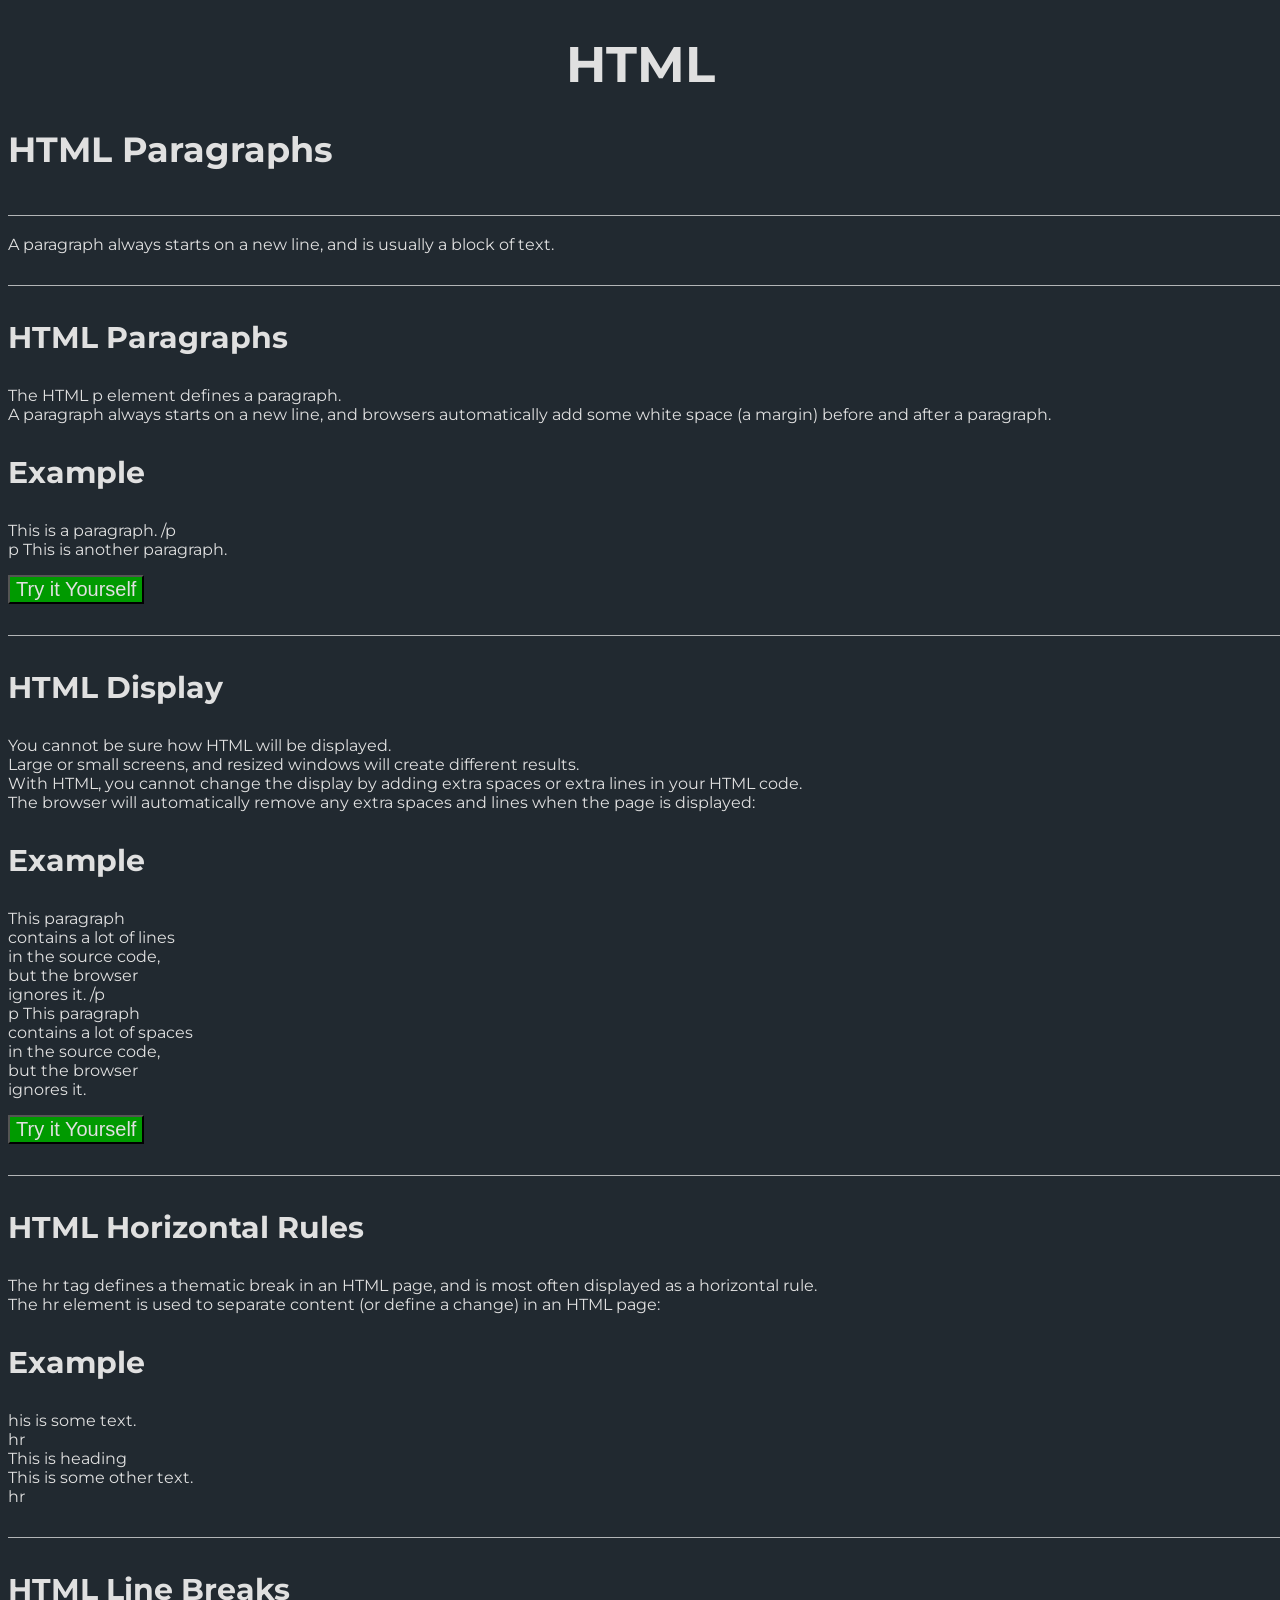
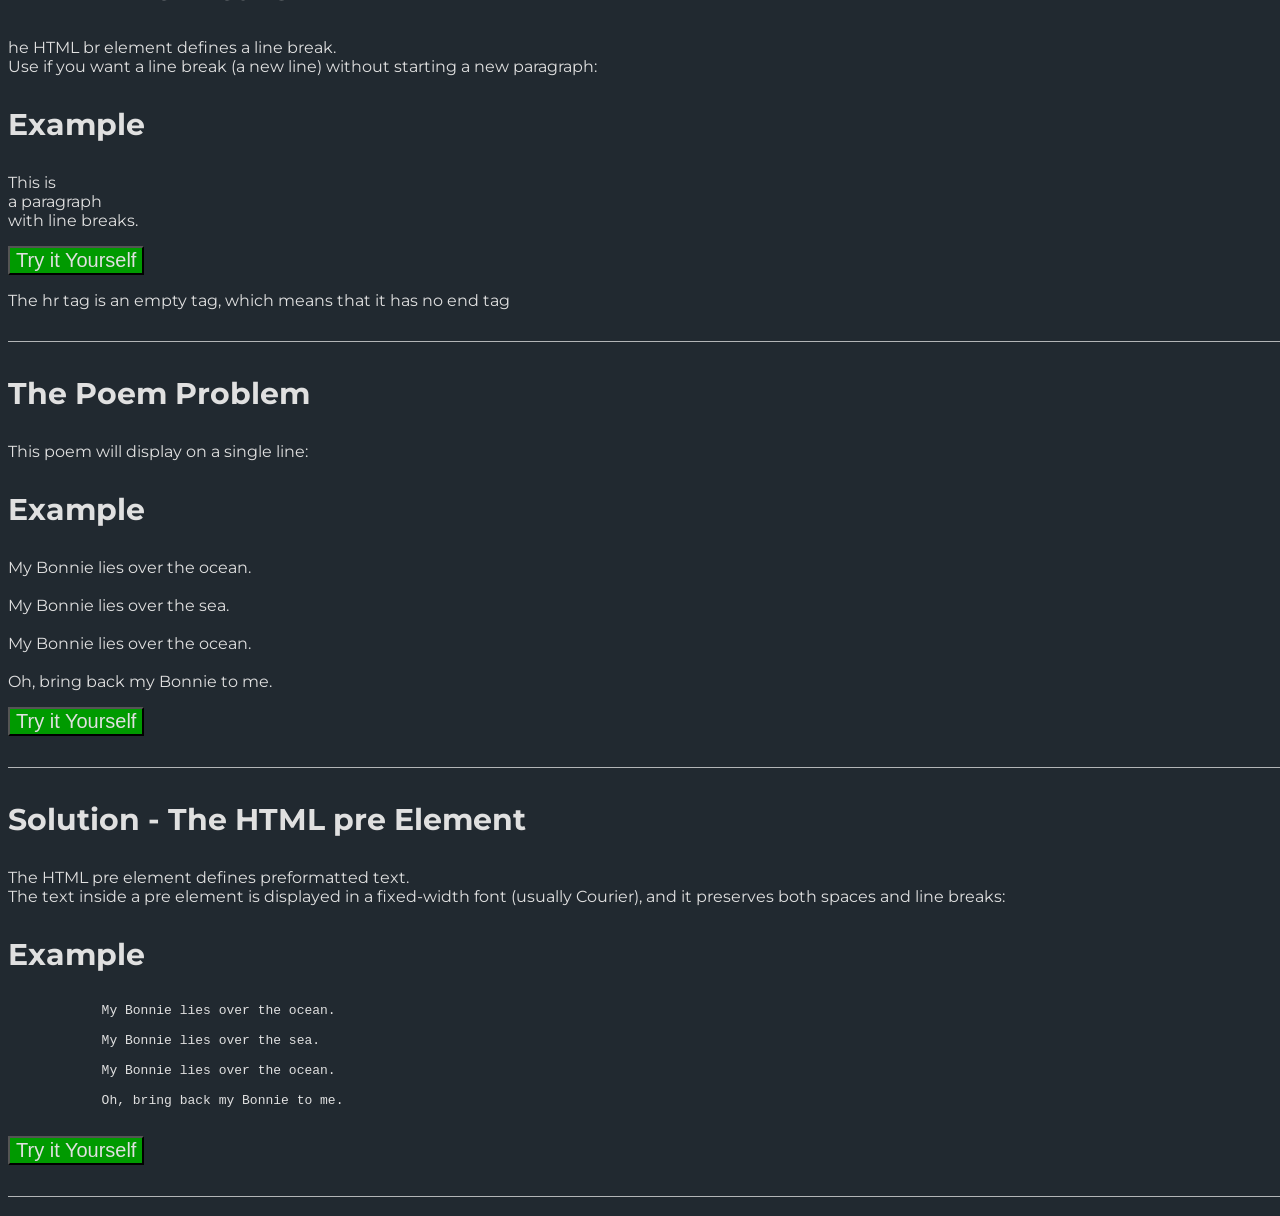
<file: Html-Css/day19/index.html>
<!DOCTYPE html>

<html>
    <head>
        <title>HTML</title>
        <link rel="stylesheet" href="style.css">
    </head>

    <body>
        <h1 id="h1-1">HTML</h1>

        <h2>HTML Paragraphs</h2>

        <p>__________________________________________________________________________________________________________________________________________________________________</p>

        <p>A paragraph always starts on a new line, and is usually a block of text.</p>

        <p>__________________________________________________________________________________________________________________________________________________________________</p>

        <h3>HTML Paragraphs</h3>

        <p>The HTML p element defines a paragraph.<br>A paragraph always starts on a new line, and browsers automatically add some white space (a margin) before and after a paragraph.</p>

        <h3>Example</h3>

        <p>This is a paragraph. /p <br>
        p This is another paragraph.</p>

        <button>Try it Yourself</button>
        <p>__________________________________________________________________________________________________________________________________________________________________</p>

        <h3>HTML Display</h3>

        <p>You cannot be sure how HTML will be displayed.<br>Large or small screens, and resized windows will create different results.<br>With HTML, you cannot change the display by adding extra spaces or extra lines in your HTML code.<br>The browser will automatically remove any extra spaces and lines when the page is displayed:</p>

        <h3>Example</h3>
        <p>This paragraph<br>
            contains a lot of lines<br>
            in the source code,<br>
            but the browser<br>
            ignores it.
            /p<br>
            p
            This paragraph<br>
            contains         a lot of spaces<br>
            in the source         code,<br>
            but the        browser<br>
            ignores it.<br></p>
        <button>Try it Yourself</button>
        <p>__________________________________________________________________________________________________________________________________________________________________</p>

        <h3>HTML Horizontal Rules</h3>
        <p>The hr tag defines a thematic break in an HTML page, and is most often displayed as a horizontal rule.<br>The hr element is used to separate content (or define a change) in an HTML page:</p>
        <h3>Example</h3>
        <p><This is heading 1</h1>
            his is some text.<br>
            hr<br>
            This is heading<br>
            This is some other text.<br>
            hr</p>
        <p>__________________________________________________________________________________________________________________________________________________________________</p>

        <h3>HTML Line Breaks</h3>
        <p>he HTML br element defines a line break.<br>Use if you want a line break (a new line) without starting a new paragraph:</p>
        <h3>Example</h3>
        <p>This is<br>a paragraph<br>with line breaks.</p>
        <button>Try it Yourself</button>
        <p>The hr tag is an empty tag, which means that it has no end tag</p>
        <p>__________________________________________________________________________________________________________________________________________________________________</p>
        
        <h3>The Poem Problem</h3>
        <p>This poem will display on a single line:</p>
        <h3>Example</h3>
        <p>
            My Bonnie lies over the ocean.<br>
            <br>
            My Bonnie lies over the sea.<br>
            <br>
            My Bonnie lies over the ocean.<br>
            <br>
            Oh, bring back my Bonnie to me.
          </p>
        <button>Try it Yourself</button>
        <p>__________________________________________________________________________________________________________________________________________________________________</p>

        <h3>Solution - The HTML pre Element</h3>
        <p>The HTML pre element defines preformatted text.<br>The text inside a pre element is displayed in a fixed-width font (usually Courier), and it preserves both spaces and line breaks:</p>
        <h3>Example</h3>
        <pre>
            My Bonnie lies over the ocean.
          
            My Bonnie lies over the sea.
          
            My Bonnie lies over the ocean.
          
            Oh, bring back my Bonnie to me.
        </pre>
        <button>Try it Yourself</button>
        <p>__________________________________________________________________________________________________________________________________________________________________</p>


    </body>
</html>
</file>
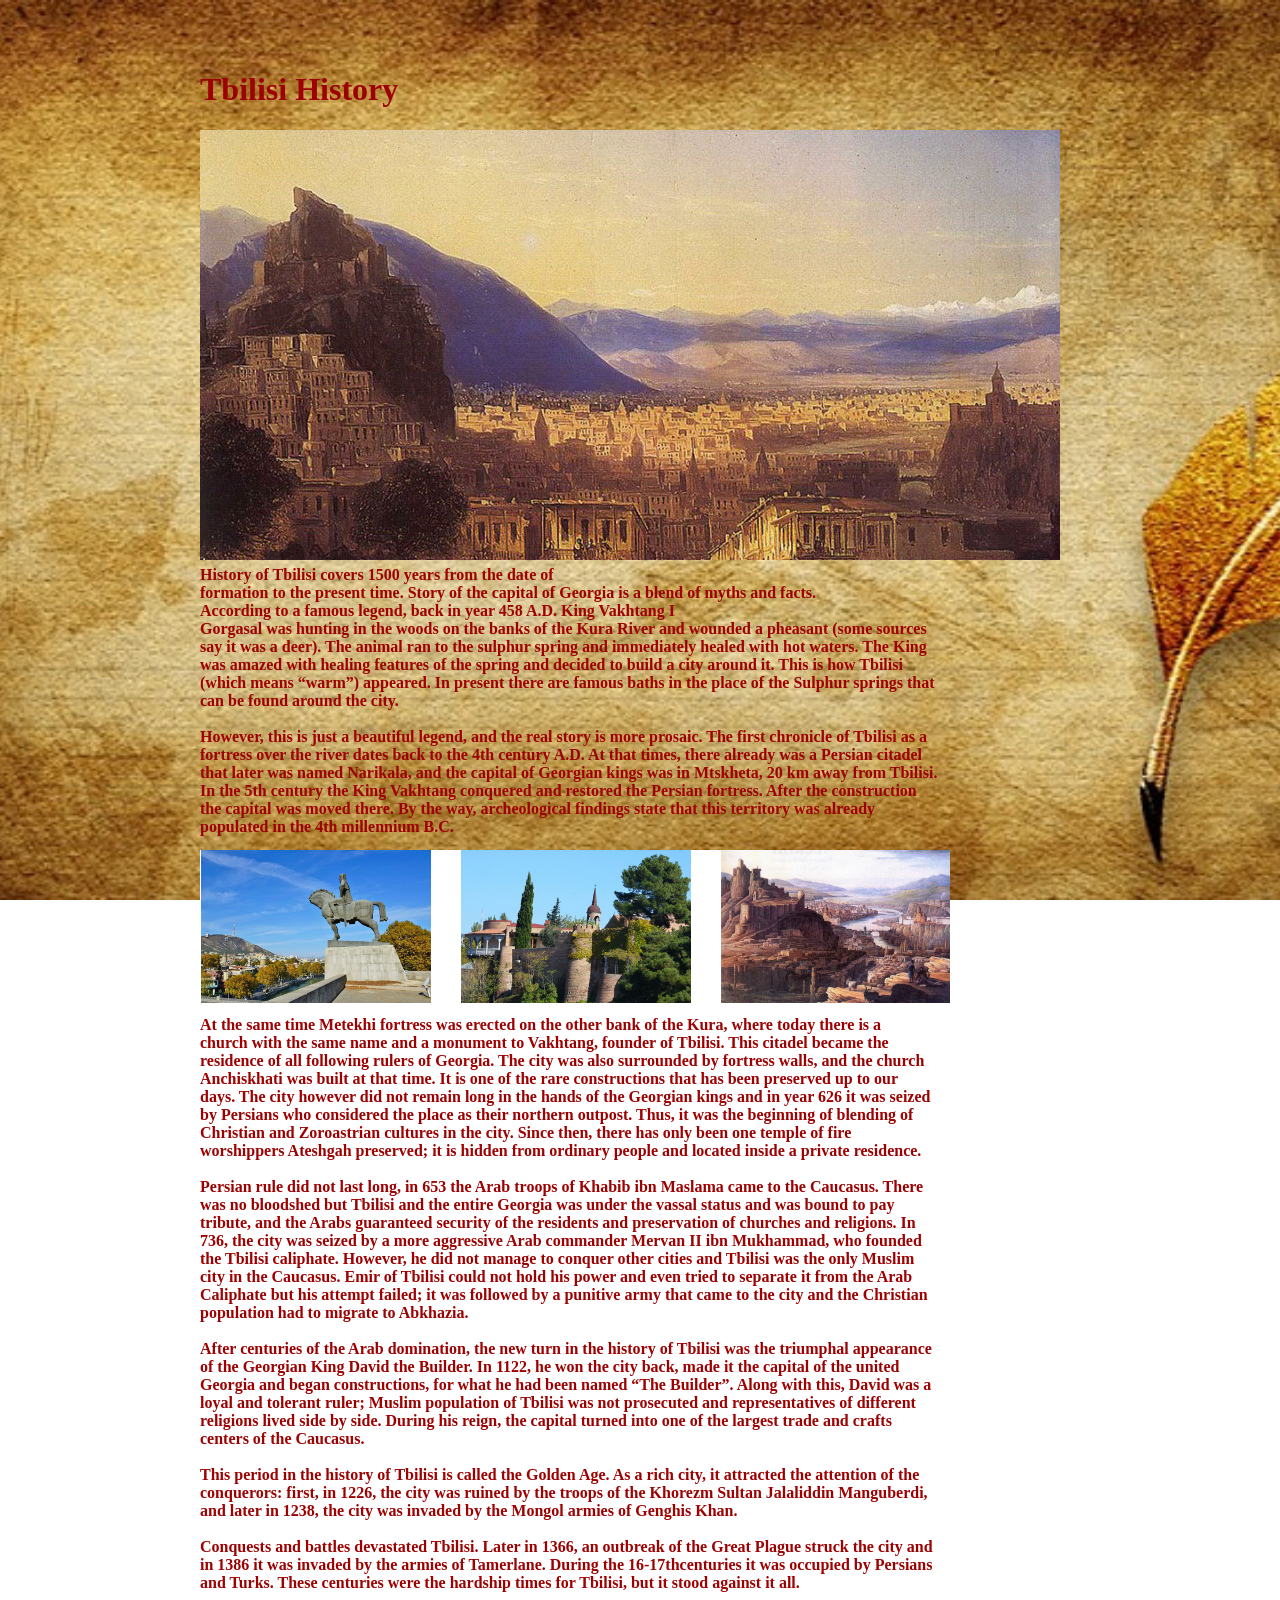
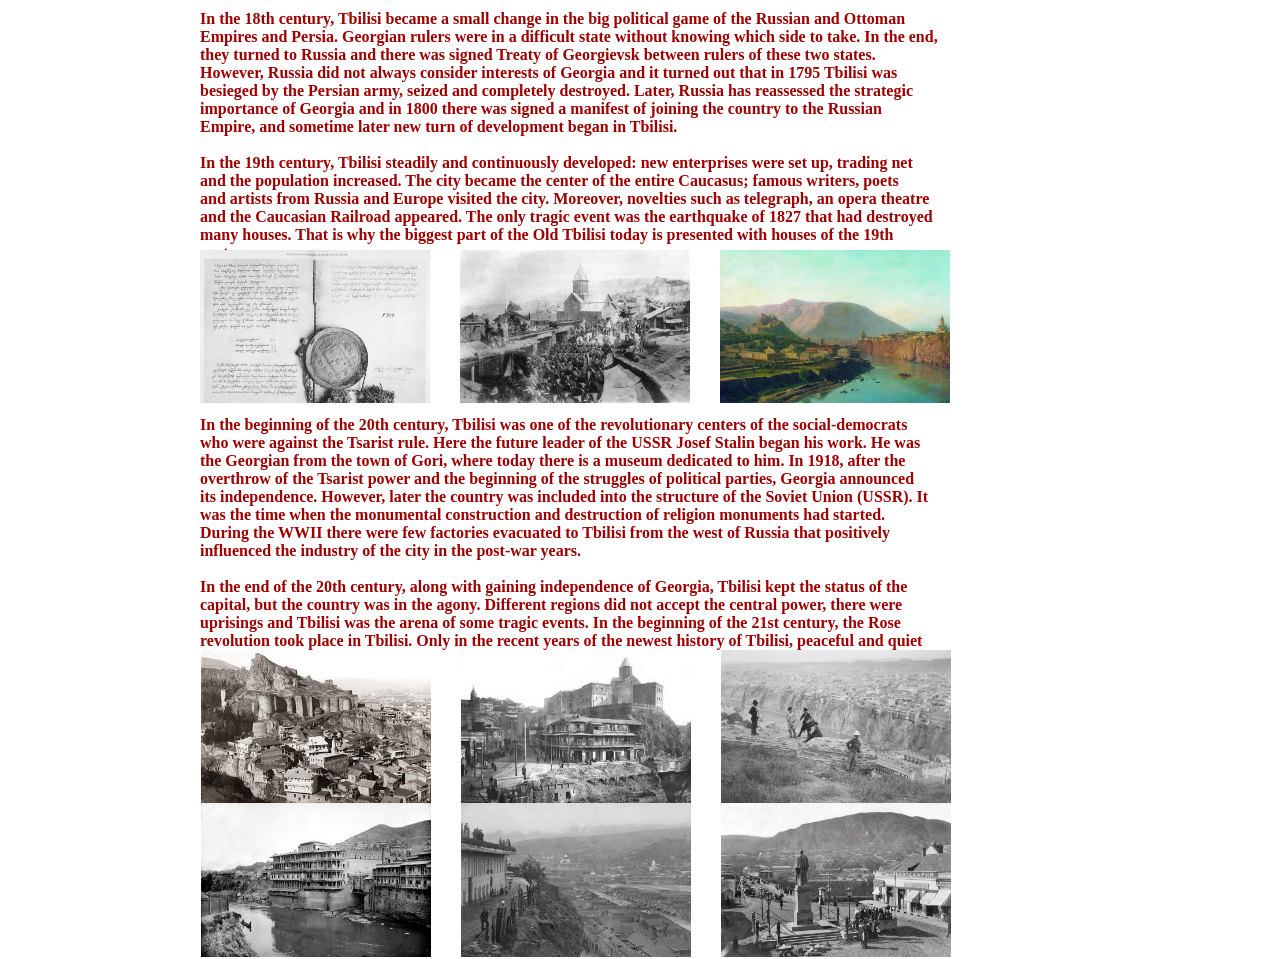
<file: Html-Css/day21/index.html>
<!DOCTYPE html>

<html>
    <head>
        <title>Tbilisi History</title>
        <link rel="stylesheet" href="style.css">
    </head>

    <body>
        <h1>Tbilisi History</h1>
        <img id="jpg1" src="./photos/jpg1.jpg">
        
        <p id="p1">History of Tbilisi covers 1500 years from the date of<br> formation to the present time. Story of the capital of Georgia is a blend of myths and facts.<br> According to a famous legend, back in year 458 A.D. King Vakhtang I<br> Gorgasal was hunting in the woods on the banks of the Kura River and wounded a pheasant (some sources<br> say it was a deer). The animal ran to the sulphur spring and immediately healed with hot waters. The King<br> was amazed with healing features of the spring and decided to build a city around it. This is how Tbilisi<br> (which means “warm”) appeared. In present there are famous baths in the place of the Sulphur springs that<br> can be found around the city.<br>
        <br>
        However, this is just a beautiful legend, and the real story is more prosaic. The first chronicle of Tbilisi as a<br> fortress over the river dates back to the 4th century A.D. At that times, there already was a Persian citadel<br> that later was named Narikala, and the capital of Georgian kings was in Mtskheta, 20 km away from Tbilisi.<br> In the 5th century the King Vakhtang conquered and restored the Persian fortress. After the construction<br> the capital was moved there. By the way, archeological findings state that this territory was already<br> populated in the 4th millennium B.C.</p>

        <img id="jpg2" src="./photos/jpg2.png">

        <p id="p2">At the same time Metekhi fortress was erected on the other bank of the Kura, where today there is a<br>church with the same name and a monument to Vakhtang, founder of Tbilisi. This citadel became the<br>residence of all following rulers of Georgia. The city was also surrounded by fortress walls, and the church<br>Anchiskhati was built at that time. It is one of the rare constructions that has been preserved up to our<br>days. The city however did not remain long in the hands of the Georgian kings and in year 626 it was seized<br>by Persians who considered the place as their northern outpost. Thus, it was the beginning of blending of<br>Christian and Zoroastrian cultures in the city. Since then, there has only been one temple of fire<br>worshippers Ateshgah preserved; it is hidden from ordinary people and located inside a private residence.<br><br>Persian rule did not last long, in 653 the Arab troops of Khabib ibn Maslama came to the Caucasus. There<br>was no bloodshed but Tbilisi and the entire Georgia was under the vassal status and was bound to pay<br>tribute, and the Arabs guaranteed security of the residents and preservation of churches and religions. In<br>736, the city was seized by a more aggressive Arab commander Mervan II ibn Mukhammad, who founded<br>the Tbilisi caliphate. However, he did not manage to conquer other cities and Tbilisi was the only Muslim<br>city in the Caucasus. Emir of Tbilisi could not hold his power and even tried to separate it from the Arab<br>Caliphate but his attempt failed; it was followed by a punitive army that came to the city and the Christian<br>population had to migrate to Abkhazia.<br><br>After centuries of the Arab domination, the new turn in the history of Tbilisi was the triumphal appearance<br>of the Georgian King David the Builder. In 1122, he won the city back, made it the capital of the united<br>Georgia and began constructions, for what he had been named “The Builder”. Along with this, David was a<br>loyal and tolerant ruler; Muslim population of Tbilisi was not prosecuted and representatives of different<br>religions lived side by side. During his reign, the capital turned into one of the largest trade and crafts<br>centers of the Caucasus.<br><br>This period in the history of Tbilisi is called the Golden Age. As a rich city, it attracted the attention of the<br>conquerors: first, in 1226, the city was ruined by the troops of the Khorezm Sultan Jalaliddin Manguberdi,<br>and later in 1238, the city was invaded by the Mongol armies of Genghis Khan.<br><br>Conquests and battles devastated Tbilisi. Later in 1366, an outbreak of the Great Plague struck the city and<br>in 1386 it was invaded by the armies of Tamerlane. During the 16-17thcenturies it was occupied by Persians<br>and Turks. These centuries were the hardship times for Tbilisi, but it stood against it all.<br><br>In the 18th century, Tbilisi became a small change in the big political game of the Russian and Ottoman<br>Empires and Persia. Georgian rulers were in a difficult state without knowing which side to take. In the end,<br>they turned to Russia and there was signed Treaty of Georgievsk between rulers of these two states.<br>However, Russia did not always consider interests of Georgia and it turned out that in 1795 Tbilisi was<br>besieged by the Persian army, seized and completely destroyed. Later, Russia has reassessed the strategic<br>importance of Georgia and in 1800 there was signed a manifest of joining the country to the Russian<br>Empire, and sometime later new turn of development began in Tbilisi.<br><br>In the 19th century, Tbilisi steadily and continuously developed: new enterprises were set up, trading net<br>and the population increased. The city became the center of the entire Caucasus; famous writers, poets<br>and artists from Russia and Europe visited the city. Moreover, novelties such as telegraph, an opera theatre<br>and the Caucasian Railroad appeared. The only tragic event was the earthquake of 1827 that had destroyed<br>many houses. That is why the biggest part of the Old Tbilisi today is presented with houses of the 19th<br>century.<br></p>
        <img id="jpg3" src="./photos/jpg3.png">
        <p id="p3">In the beginning of the 20th century, Tbilisi was one of the revolutionary centers of the social-democrats<br>who were against the Tsarist rule. Here the future leader of the USSR Josef Stalin began his work. He was<br>the Georgian from the town of Gori, where today there is a museum dedicated to him. In 1918, after the<br>overthrow of the Tsarist power and the beginning of the struggles of political parties, Georgia announced<br>its independence. However, later the country was included into the structure of the Soviet Union (USSR). It<br>was the time when the monumental construction and destruction of religion monuments had started.<br>During the WWII there were few factories evacuated to Tbilisi from the west of Russia that positively<br>influenced the industry of the city in the post-war years.<br><br>In the end of the 20th century, along with gaining independence of Georgia, Tbilisi kept the status of the<br>capital, but the country was in the agony. Different regions did not accept the central power, there were<br>uprisings and Tbilisi was the arena of some tragic events. In the beginning of the 21st century, the Rose<br>revolution took place in Tbilisi. Only in the recent years of the newest history of Tbilisi, peaceful and quiet<br>life can be observed.<br></p>
        <img id="jpg4" src="./photos/jpg4.png">
    </body>
</html>
</file>
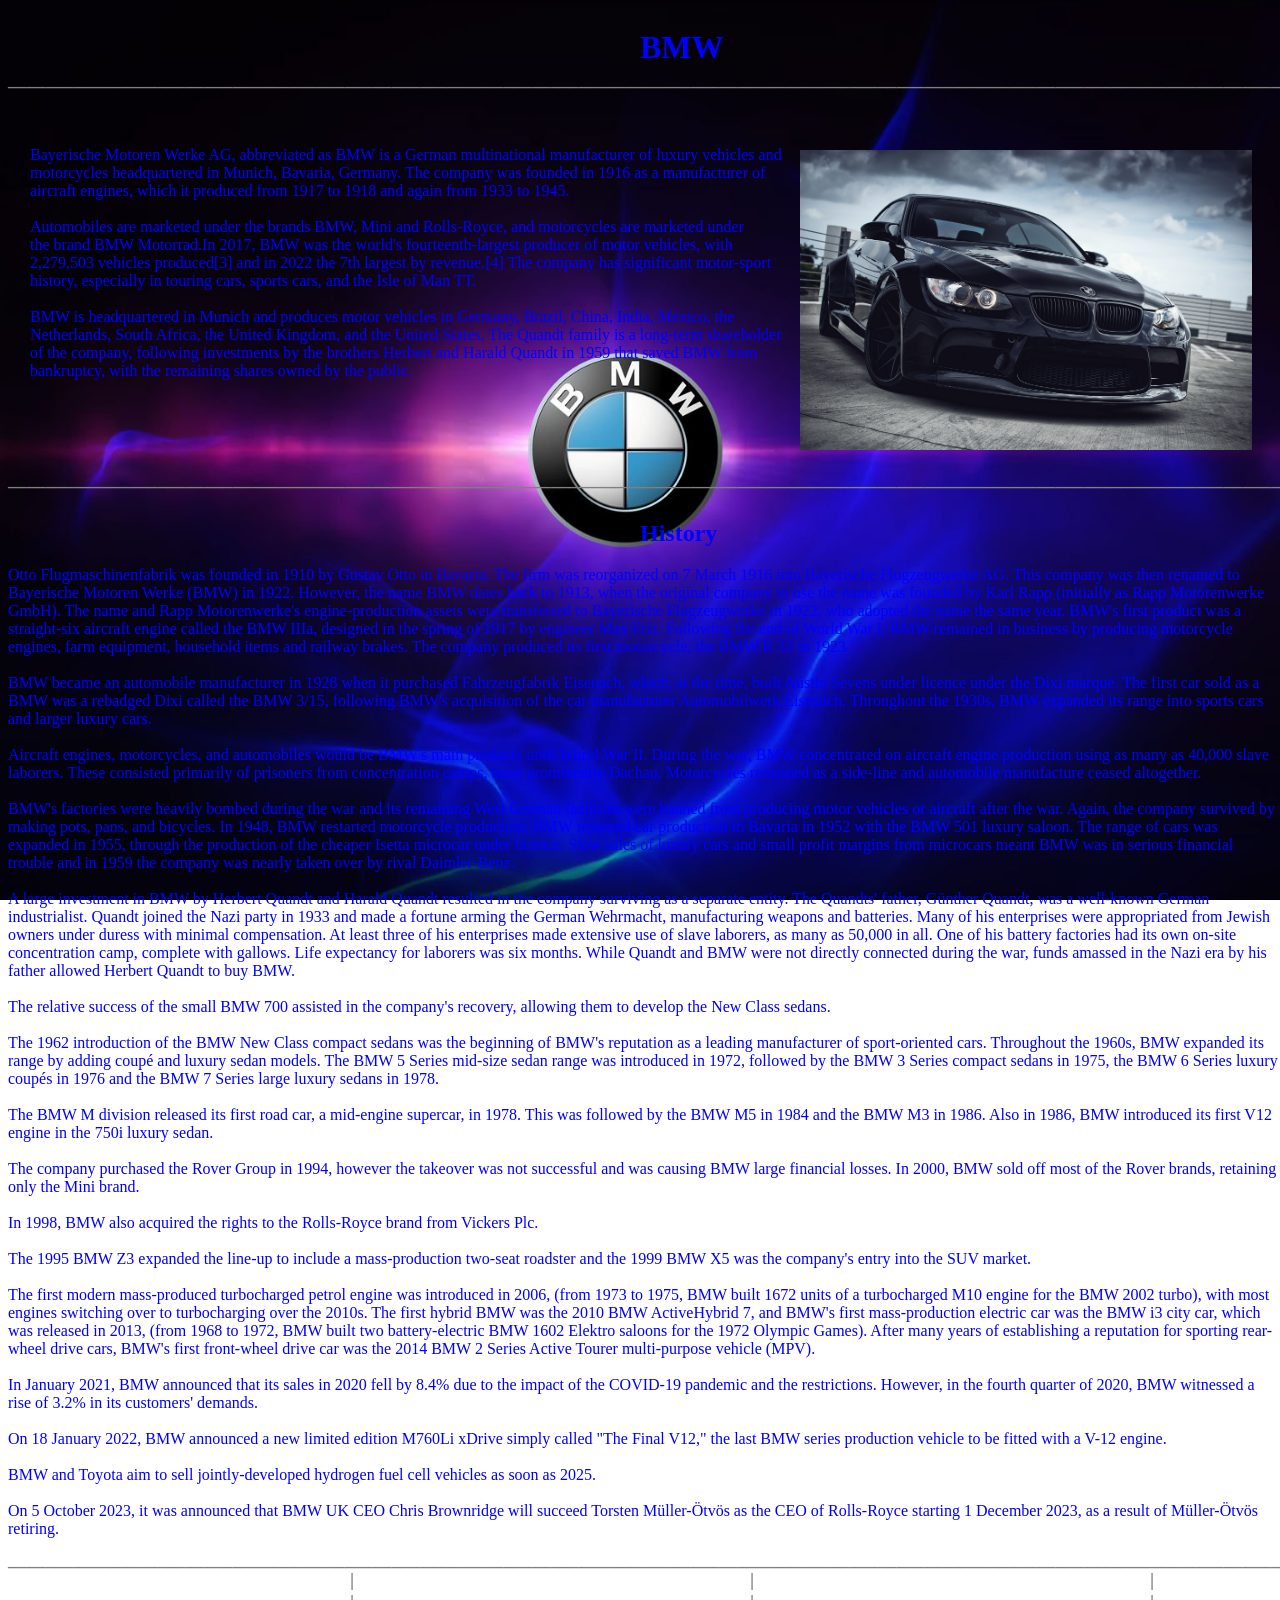
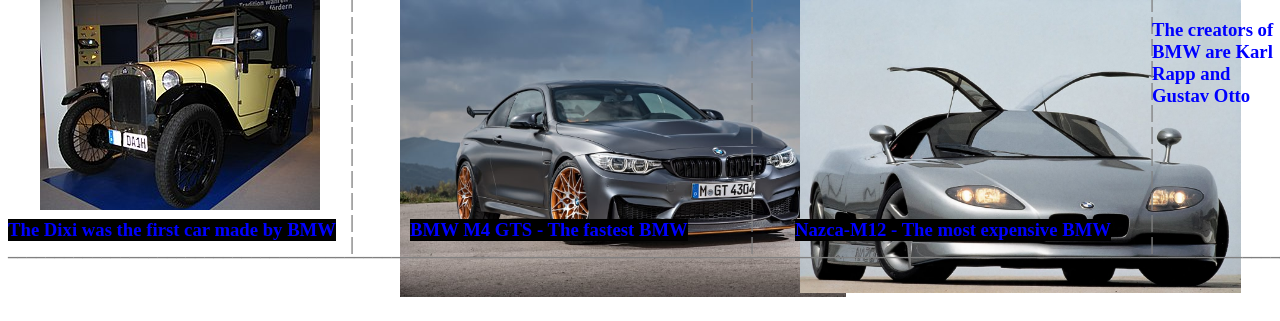
<file: Html-Css/day22/index.html>
<!DOCTYPE html>
<html>
    <head>
        <title>BMW</title>
        <link rel="stylesheet" href="style.css">
    </head>

    <body>
        
        <h1 class="color" id="bmw_h1">BMW</h1>
        <h3 id="_1" class="gray">
            ___________________________________________________________________________________________________________________________________________
        </h3>
        <img id="bmw-jpg-1" src="./photos/bnw 1.jpg">
        <p class="color" id="bmw-paragraph-1">Bayerische Motoren Werke AG, abbreviated as BMW is a German multinational manufacturer of luxury vehicles and<br> motorcycles headquartered in Munich, Bavaria, Germany. The company was founded in 1916 as a manufacturer of<br> aircraft engines, which it produced from 1917 to 1918 and again from 1933 to 1945.<br><br>Automobiles are marketed under the brands BMW, Mini and Rolls-Royce, and motorcycles are marketed under <br> the brand BMW Motorrad.In 2017, BMW was the world's fourteenth-largest producer of motor vehicles, with<br> 2,279,503 vehicles produced[3] and in 2022 the 7th largest by revenue.[4] The company has significant motor-sport<br> history, especially in touring cars, sports cars, and the Isle of Man TT.<br><br>BMW is headquartered in Munich and produces motor vehicles in Germany, Brazil, China, India, Mexico, the<br> Netherlands, South Africa, the United Kingdom, and the United States. The Quandt family is a long-term shareholder<br> of the company, following investments by the brothers Herbert and Harald Quandt in 1959 that saved BMW from<br> bankruptcy, with the remaining shares owned by the public.
        </p>
        <h3 id="_2" class="gray">
            ___________________________________________________________________________________________________________________________________________
        </h3>
        <h2 id="bmw_history" class="color">History</h2>
        <p id="bmw-paragraph-2" class="color">Otto Flugmaschinenfabrik was founded in 1910 by Gustav Otto in Bavaria. The firm was reorganized on 7 March 1916 into Bayerische Flugzeugwerke AG. This company was then renamed to Bayerische Motoren Werke (BMW) in 1922. However, the name BMW dates back to 1913, when the original company to use the name was founded by Karl Rapp (initially as Rapp Motorenwerke GmbH). The name and Rapp Motorenwerke's engine-production assets were transferred to Bayerische Flugzeugwerke in 1922, who adopted the name the same year. BMW's first product was a straight-six aircraft engine called the BMW IIIa, designed in the spring of 1917 by engineer Max Friz. Following the end of World War I, BMW remained in business by producing motorcycle engines, farm equipment, household items and railway brakes. The company produced its first motorcycle, the BMW R 32 in 1923.<br><br>

            BMW became an automobile manufacturer in 1928 when it purchased Fahrzeugfabrik Eisenach, which, at the time, built Austin Sevens under licence under the Dixi marque. The first car sold as a BMW was a rebadged Dixi called the BMW 3/15, following BMW's acquisition of the car manufacturer Automobilwerk Eisenach. Throughout the 1930s, BMW expanded its range into sports cars and larger luxury cars.<br><br>
            
            Aircraft engines, motorcycles, and automobiles would be BMW's main products until World War II. During the war, BMW concentrated on aircraft engine production using as many as 40,000 slave laborers. These consisted primarily of prisoners from concentration camps, most prominently Dachau. Motorcycles remained as a side-line and automobile manufacture ceased altogether.<br><br>
            
            BMW's factories were heavily bombed during the war and its remaining West German facilities were banned from producing motor vehicles or aircraft after the war. Again, the company survived by making pots, pans, and bicycles. In 1948, BMW restarted motorcycle production. BMW resumed car production in Bavaria in 1952 with the BMW 501 luxury saloon. The range of cars was expanded in 1955, through the production of the cheaper Isetta microcar under licence. Slow sales of luxury cars and small profit margins from microcars meant BMW was in serious financial trouble and in 1959 the company was nearly taken over by rival Daimler-Benz.<br><br>
            
            A large investment in BMW by Herbert Quandt and Harald Quandt resulted in the company surviving as a separate entity. The Quandts' father, Günther Quandt, was a well-known German industrialist. Quandt joined the Nazi party in 1933 and made a fortune arming the German Wehrmacht, manufacturing weapons and batteries. Many of his enterprises were appropriated from Jewish owners under duress with minimal compensation. At least three of his enterprises made extensive use of slave laborers, as many as 50,000 in all. One of his battery factories had its own on-site concentration camp, complete with gallows. Life expectancy for laborers was six months. While Quandt and BMW were not directly connected during the war, funds amassed in the Nazi era by his father allowed Herbert Quandt to buy BMW.<br><br>
            
            The relative success of the small BMW 700 assisted in the company's recovery, allowing them to develop the New Class sedans.<br><br>
            
            The 1962 introduction of the BMW New Class compact sedans was the beginning of BMW's reputation as a leading manufacturer of sport-oriented cars. Throughout the 1960s, BMW expanded its range by adding coupé and luxury sedan models. The BMW 5 Series mid-size sedan range was introduced in 1972, followed by the BMW 3 Series compact sedans in 1975, the BMW 6 Series luxury coupés in 1976 and the BMW 7 Series large luxury sedans in 1978.<br><br>
            
            The BMW M division released its first road car, a mid-engine supercar, in 1978. This was followed by the BMW M5 in 1984 and the BMW M3 in 1986. Also in 1986, BMW introduced its first V12 engine in the 750i luxury sedan.<br><br>
            
            The company purchased the Rover Group in 1994, however the takeover was not successful and was causing BMW large financial losses. In 2000, BMW sold off most of the Rover brands, retaining only the Mini brand.<br><br>
            
            In 1998, BMW also acquired the rights to the Rolls-Royce brand from Vickers Plc.<br><br>
            
            The 1995 BMW Z3 expanded the line-up to include a mass-production two-seat roadster and the 1999 BMW X5 was the company's entry into the SUV market.<br><br>
            
            The first modern mass-produced turbocharged petrol engine was introduced in 2006, (from 1973 to 1975, BMW built 1672 units of a turbocharged M10 engine for the BMW 2002 turbo), with most engines switching over to turbocharging over the 2010s. The first hybrid BMW was the 2010 BMW ActiveHybrid 7, and BMW's first mass-production electric car was the BMW i3 city car, which was released in 2013, (from 1968 to 1972, BMW built two battery-electric BMW 1602 Elektro saloons for the 1972 Olympic Games). After many years of establishing a reputation for sporting rear-wheel drive cars, BMW's first front-wheel drive car was the 2014 BMW 2 Series Active Tourer multi-purpose vehicle (MPV).<br><br>
            
            In January 2021, BMW announced that its sales in 2020 fell by 8.4% due to the impact of the COVID-19 pandemic and the restrictions. However, in the fourth quarter of 2020, BMW witnessed a rise of 3.2% in its customers' demands.<br><br>
            
            On 18 January 2022, BMW announced a new limited edition M760Li xDrive simply called "The Final V12," the last BMW series production vehicle to be fitted with a V-12 engine.<br><br>
            
            BMW and Toyota aim to sell jointly-developed hydrogen fuel cell vehicles as soon as 2025.<br><br>
            
            On 5 October 2023, it was announced that BMW UK CEO Chris Brownridge will succeed Torsten Müller-Ötvös as the CEO of Rolls-Royce starting 1 December 2023, as a result of Müller-Ötvös retiring.<br><br></p>
            <h3 id="_3" class="gray">
                ___________________________________________________________________________________________________________________________________________
            </h3>

            <img id="dixi" src="./photos/Dixi.jpg">
            <h3 id="dixi-fr" class="color">The Dixi was the first car made by BMW</h3>
            <h3 id="_4" class="gray">|<br>|<br>|<br>|<br>|<br>|<br>|<br>|<br>|<br>|<br>|<br>|<br>|<br><br><br><br></h3>

            <img id="BMW-M4-GTS" src="./photos/bmw-m4-gts.jpg">
            <h3 id="BMW-M4-GTS-fs" class="color">BMW M4 GTS - The fastest BMW</h3>
            <h3 id="_5" class="gray">|<br>|<br>|<br>|<br>|<br>|<br>|<br>|<br>|<br>|<br>|<br>|<br>|<br><br><br><br></h3>

            <img id="Nazca-M12" src="./photos/Nazca-M12.jpg">
            <h3 id="Nazca-M12-ex" class="color">Nazca-M12 - The most expensive BMW</h3>
            <h3 id="_6" class="gray">|<br>|<br>|<br>|<br>|<br>|<br>|<br>|<br>|<br>|<br>|<br>|<br>|<br><br><br><br></h3>

            <h3 id="ceo" class="color">The creators of BMW are Karl Rapp and Gustav Otto</h3>

            <h3 id="_7" class="gray">
                ___________________________________________________________________________________________________________________________________________
            </h3>
    </body>
</html>
</file>
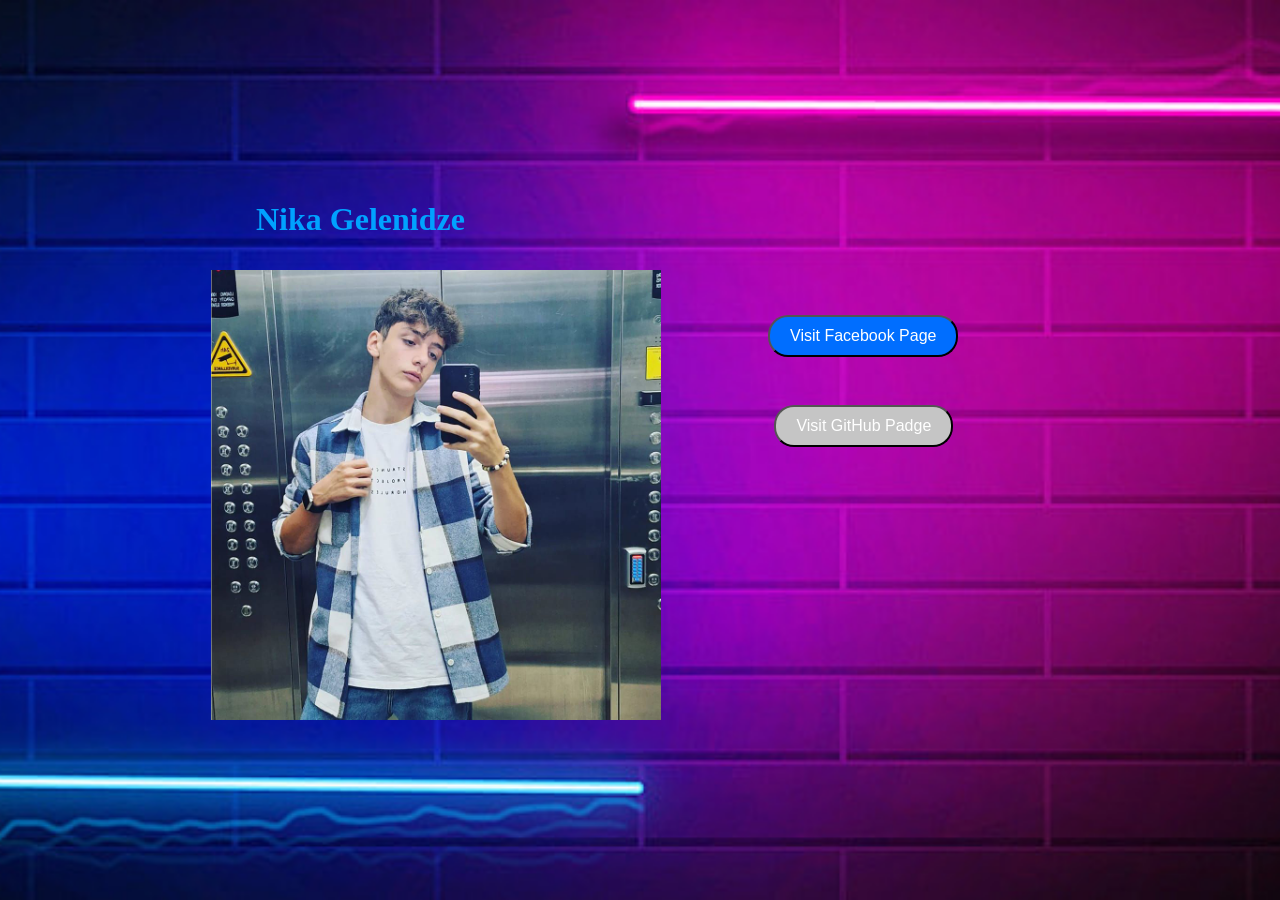
<file: Html-Css/day23/Homework N1/index.html>
<!DOCTYPE html>
<html lang="en">
    <head>
        <title>social profiles</title>
        <link rel="stylesheet" href="style.css">
    </head>

    <body>
        <h1 class="color" id="h1-1">Nika Gelenidze</h1>

        <img src="../photos/me.jpg">

        <a href="https://www.facebook.com/nikoloz.gelenidze/"><button id="FB-Button">Visit Facebook Page</button></a>

        <a href="https://github.com/Gelena5"><button id="GH-button">Visit GitHub Padge</button></a>

    </body>
</html>
</file>
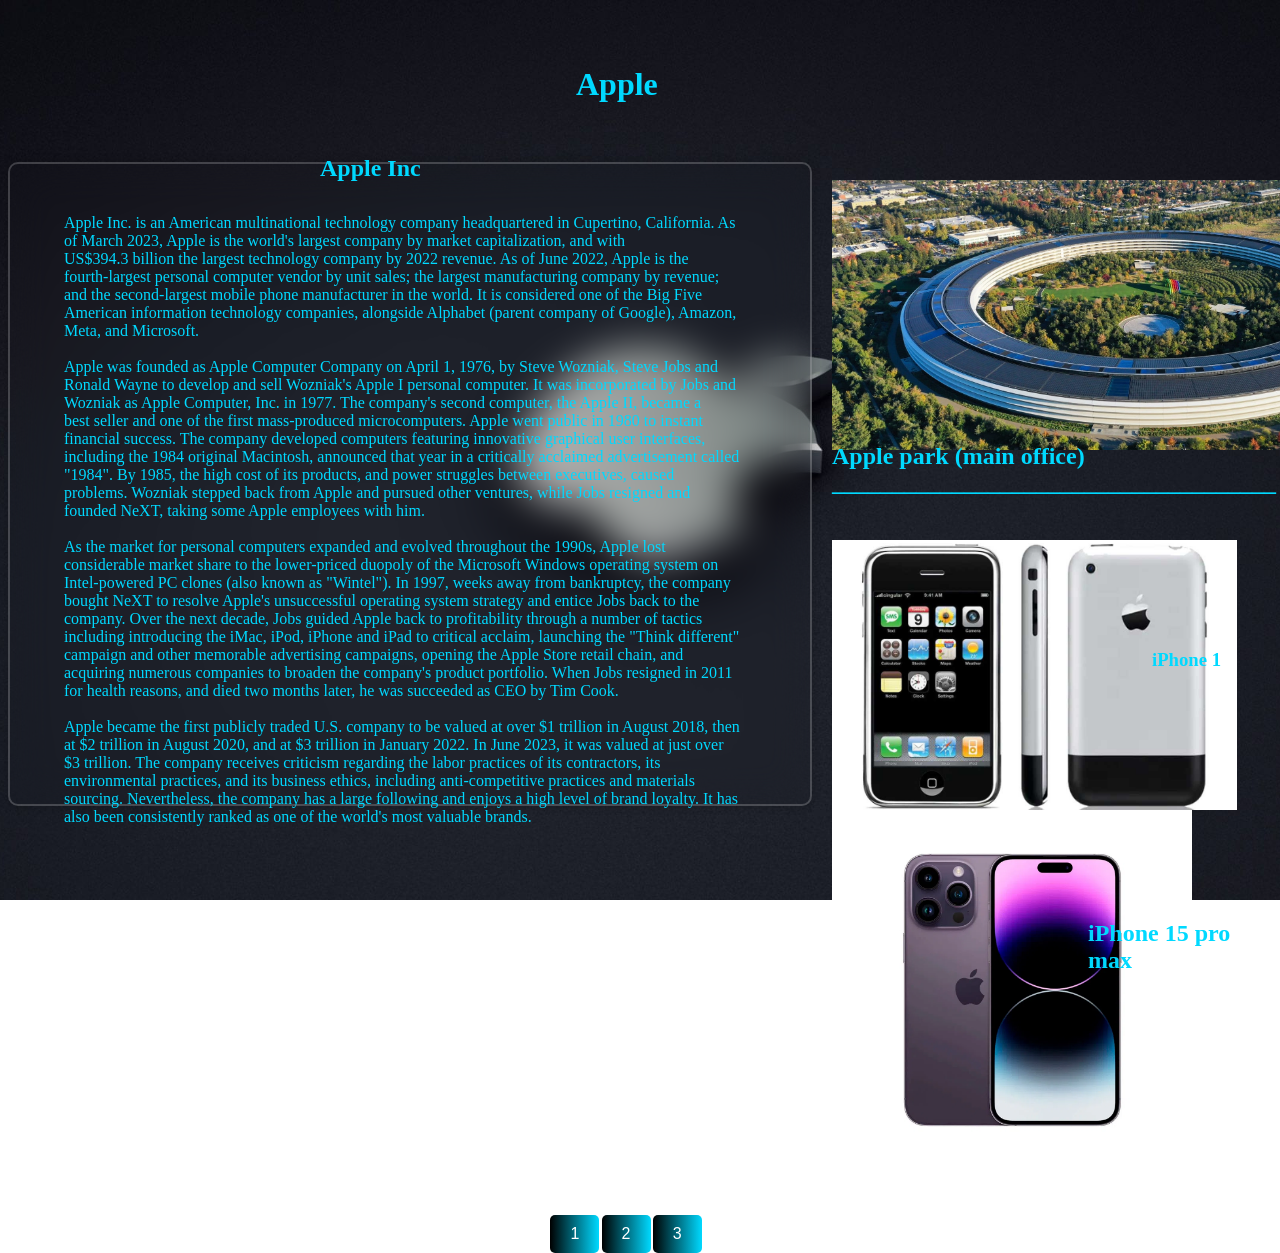
<file: Html-Css/day23/Homework N2/index.html>
<!DOCTYPE html>
<html lang="en">
    <head>
    <title>Apple</title>
    <link rel="stylesheet" href="style.css">
    </head>

    <body>
        <div class="wrapper"></div>

        <img id="img-1" src="../photos/apple main office.jpg">
        <h2 id="h2-2" class="color">Apple park (main office)<br>_____________________________________</h2>

        <img id="img-2" src="../photos/iPhone 1.jpg">
        <h3 id="h3-1" class="color">iPhone 1</h3>

        <img id="img-3" src="../photos/iphone 15.webp">
        <h2 id="h2-3" class="color">iPhone 15 pro max</h2>

        <h1 class="color" id="h1-1">Apple</h1>
        <h2 id="h2-1" class="color">Apple Inc</h2>

        <a href="./index.html"><button id="button-1">1</button></a>
        <a href="./page2.html"><button id="button-2">2</button></a>
        <a href="./page3.html"><button id="button-3">3</button></a>

        <p id="p-1" class="color">Apple Inc. is an American multinational technology company headquartered in Cupertino, California. As<br>of March 2023, Apple is the world's largest company by market capitalization, and with<br>US$394.3 billion the largest technology company by 2022 revenue. As of June 2022, Apple is the<br>fourth-largest personal computer vendor by unit sales; the largest manufacturing company by revenue;<br>and the second-largest mobile phone manufacturer in the world. It is considered one of the Big Five<br>American information technology companies, alongside Alphabet (parent company of Google), Amazon,<br>Meta, and Microsoft.<br><br>Apple was founded as Apple Computer Company on April 1, 1976, by Steve Wozniak, Steve Jobs and<br>Ronald Wayne to develop and sell Wozniak's Apple I personal computer. It was incorporated by Jobs and<br>Wozniak as Apple Computer, Inc. in 1977. The company's second computer, the Apple II, became a<br>best seller and one of the first mass-produced microcomputers. Apple went public in 1980 to instant<br>financial success. The company developed computers featuring innovative graphical user interfaces,<br>including the 1984 original Macintosh, announced that year in a critically acclaimed advertisement called<br>"1984". By 1985, the high cost of its products, and power struggles between executives, caused<br>problems. Wozniak stepped back from Apple and pursued other ventures, while Jobs resigned and<br>founded NeXT, taking some Apple employees with him.<br><br>As the market for personal computers expanded and evolved throughout the 1990s, Apple lost<br>considerable market share to the lower-priced duopoly of the Microsoft Windows operating system on<br>Intel-powered PC clones (also known as "Wintel"). In 1997, weeks away from bankruptcy, the company<br>bought NeXT to resolve Apple's unsuccessful operating system strategy and entice Jobs back to the<br>company. Over the next decade, Jobs guided Apple back to profitability through a number of tactics<br>including introducing the iMac, iPod, iPhone and iPad to critical acclaim, launching the "Think different"<br>campaign and other memorable advertising campaigns, opening the Apple Store retail chain, and<br>acquiring numerous companies to broaden the company's product portfolio. When Jobs resigned in 2011<br>for health reasons, and died two months later, he was succeeded as CEO by Tim Cook.<br><br>Apple became the first publicly traded U.S. company to be valued at over $1 trillion in August 2018, then<br>at $2 trillion in August 2020, and at $3 trillion in January 2022. In June 2023, it was valued at just over<br>$3 trillion. The company receives criticism regarding the labor practices of its contractors, its<br>environmental practices, and its business ethics, including anti-competitive practices and materials<br>sourcing. Nevertheless, the company has a large following and enjoys a high level of brand loyalty. It has<br>also been consistently ranked as one of the world's most valuable brands.<br>
        </p>
    </body>
</html>
</file>
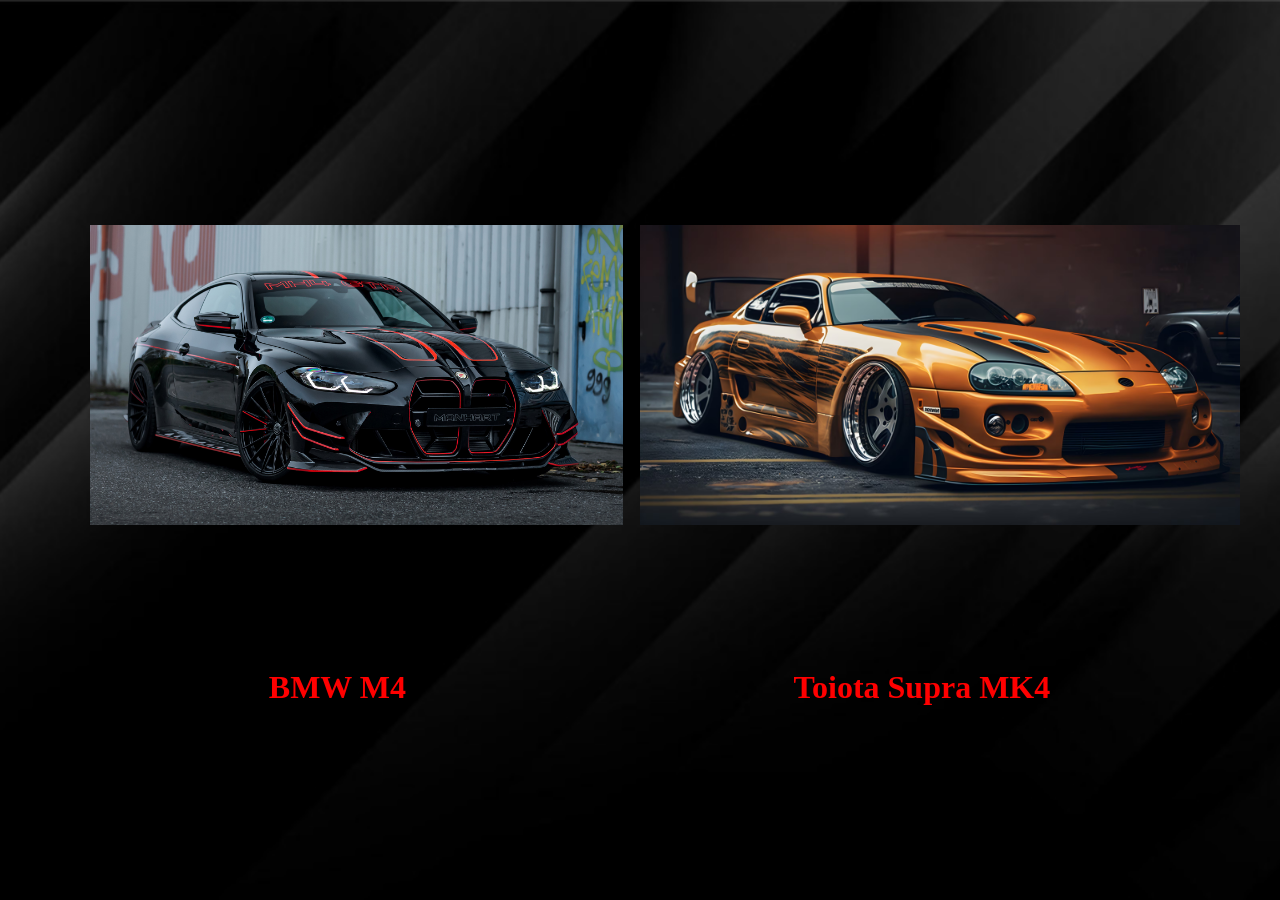
<file: Html-Css/day23/homework N3/index.html>
<!DOCTYPE html>
<html lang="en">
    <head>
        <title>BMW | SUPRA</title>
        <link rel="stylesheet" href="style.css">
    </head>

    <body>
        <div class="image-container" >
            <a href="https://en.wikipedia.org/wiki/BMW_M4"><img id="M4" src="../photos/BMW M4.jpg"></a>
        </div>

        <div class="container">
            <a href="https://en.wikipedia.org/wiki/Toyota_Supra"><img id="MK4" src="../photos/Supra MK4.avif"></a>
        </div>

        <h1 class="color" id="BMW">BMW M4</h1>
        <h1 class="color" id="supra">Toiota Supra MK4</h1>
    </body>
</html>
</file>
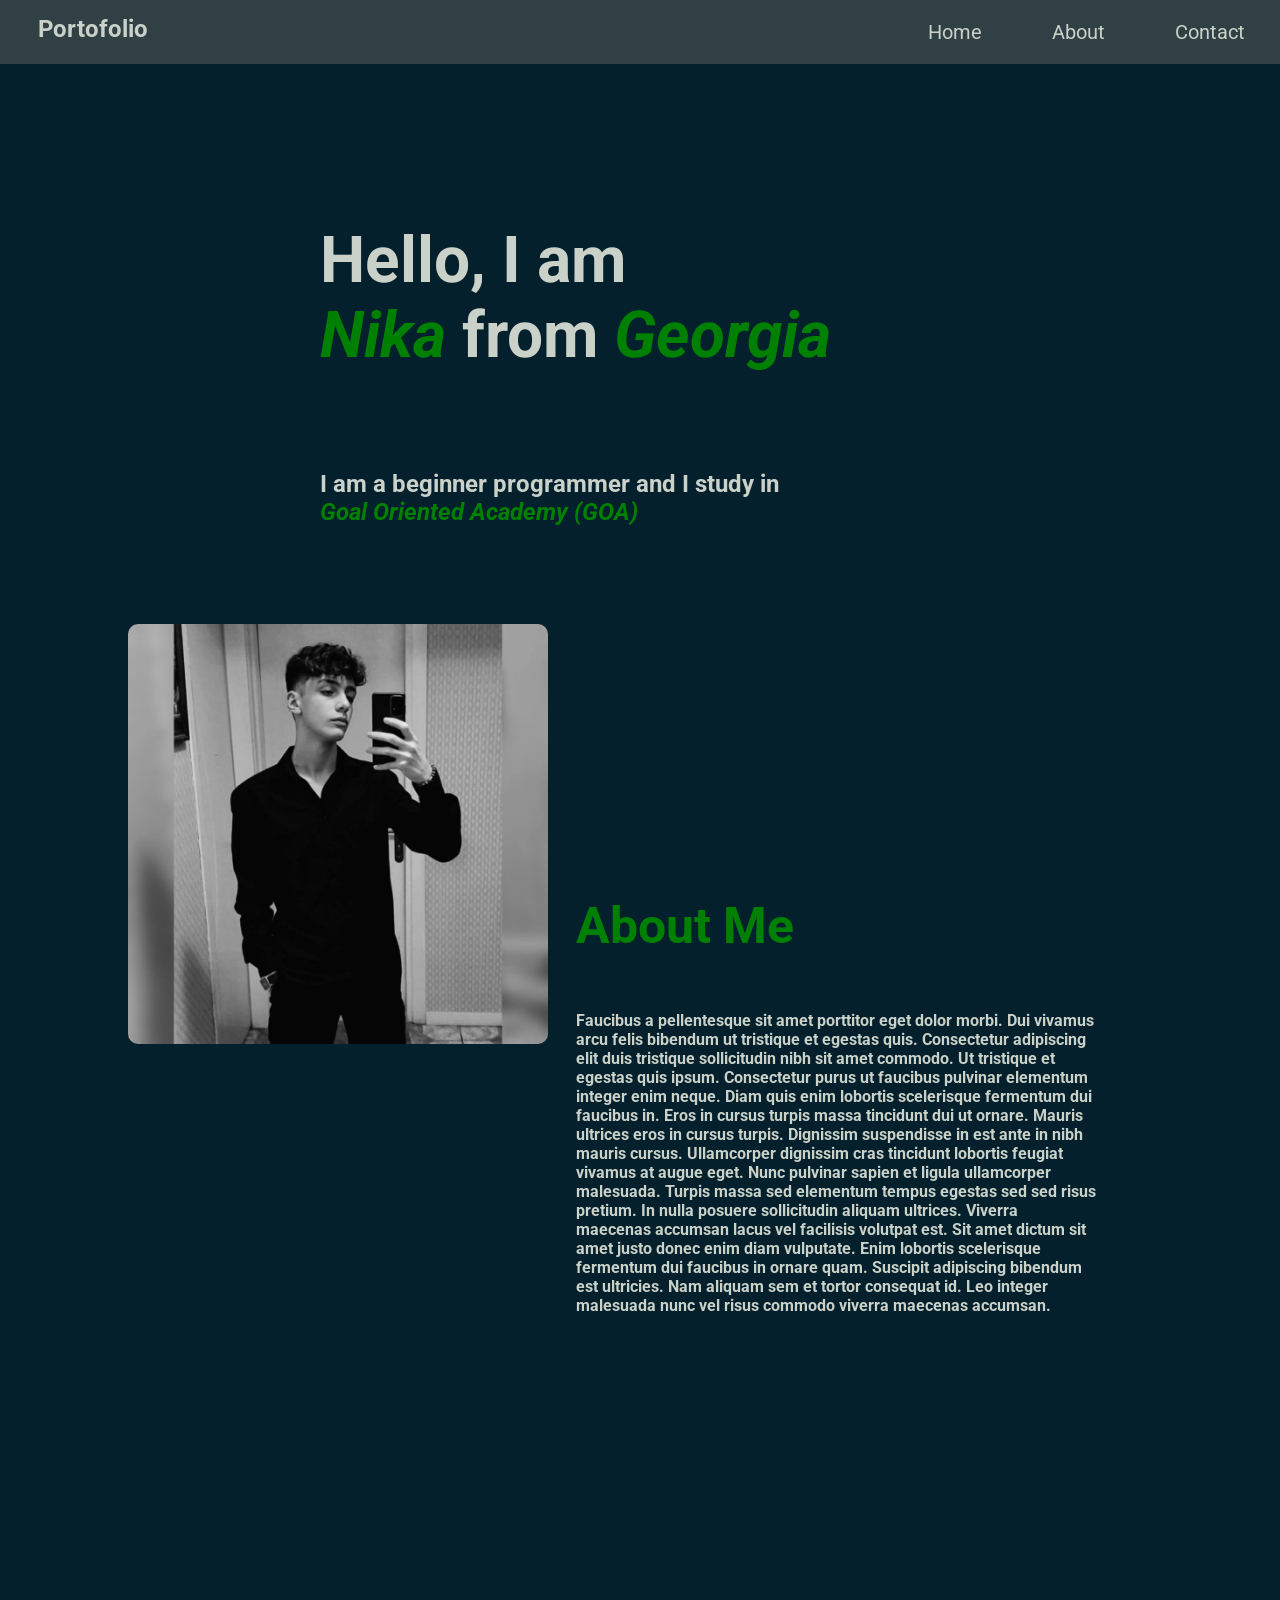
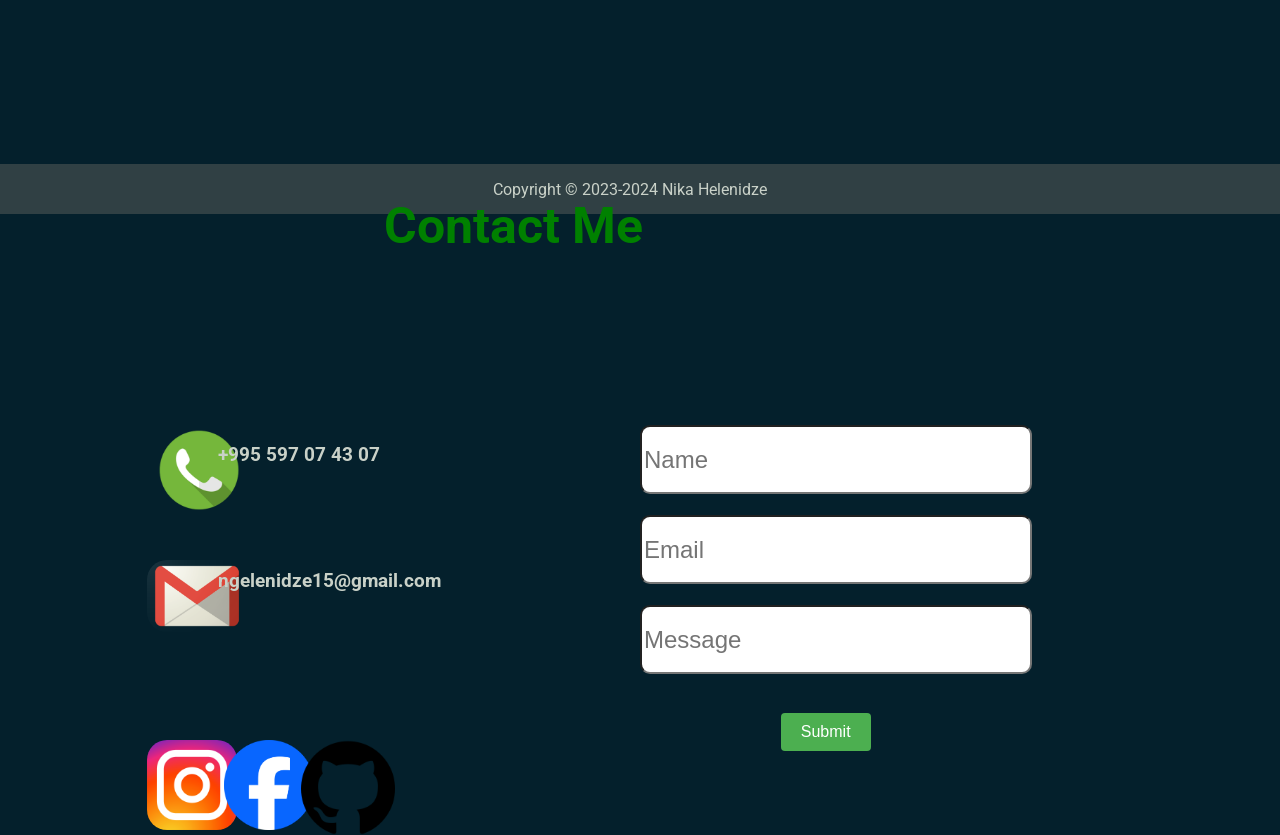
<file: Html-Css/day27/Portofolio/index.html>
<!DOCTYPE html>
<html lang="en">
    <head>
        <title>Portofolio</title>
        <link rel="stylesheet" href="style.css">
    </head>

    <body>
        <div id="div-1">
            <nav>
                <h1 class="color-T" id="h1-1">Portofolio</h1>
                <ul>
                  <li><a href="#home">Home</a></li>
                  <li><a href="#about">About</a></li>
                  <li><a href="#contact">Contact</a></li>
                </ul>
            </nav>
        </div>
        <div id="home">
            <h1 class="color-T" id="h1-2">Hello, I am<br> <i class="color-I">Nika</i> from <i class="color-I">Georgia</i></h1>
            <h2 class="color-T" id="h2-1">I am a beginner programmer and I study in<br> <i class="color-I">Goal Oriented Academy (GOA)</i></h2>
        </div>
        <div id="about">
            <img id="img-1" src="./picture/me.jpg" alt="Me">
            <h2 class="color-I" id="h2-2">About Me</h2>
            <h4 class="color-T" id="h4-1">Faucibus a pellentesque sit amet porttitor eget dolor morbi. Dui vivamus<br>arcu felis bibendum ut tristique et egestas quis. Consectetur adipiscing<br>elit duis tristique sollicitudin nibh sit amet commodo. Ut tristique et <br>egestas quis ipsum. Consectetur purus ut faucibus pulvinar elementum <br>integer enim neque. Diam quis enim lobortis scelerisque fermentum dui <br>faucibus in. Eros in cursus turpis massa tincidunt dui ut ornare. Mauris <br>ultrices eros in cursus turpis. Dignissim suspendisse in est ante in nibh <br>mauris cursus. Ullamcorper dignissim cras tincidunt lobortis feugiat <br>vivamus at augue eget. Nunc pulvinar sapien et ligula ullamcorper <br>malesuada. Turpis massa sed elementum tempus egestas sed sed risus <br>pretium. In nulla posuere sollicitudin aliquam ultrices. Viverra <br>maecenas accumsan lacus vel facilisis volutpat est. Sit amet dictum sit<br>amet justo donec enim diam vulputate. Enim lobortis scelerisque<br>fermentum dui faucibus in ornare quam. Suscipit adipiscing bibendum<br>est ultricies. Nam aliquam sem et tortor consequat id. Leo integer<br>malesuada nunc vel risus commodo viverra maecenas accumsan.</h4>
        </div>
        <div id="contact">
            <h2 class="color-I" id="h2-3">Contact Me</h2>

            <img id="call" src="./picture/call.png">
            <h3 class="color-T" id="h3-1">+995 597 07 43 07</h3>

            <img id="gmail" src="./picture/gmail.png">
            <h3 class="color-T" id="h3-2">ngelenidze15@gmail.com</h3>

            <a href="https://www.instagram.com/__gelenaa__/"><img id="instagram"src="./picture/instagram.png"></a>

            <a href="https://www.facebook.com/nikoloz.gelenidze"><img id="facebook" src="./picture/Facebook.png"></a>

            <a href="https://github.com/Gelena5"><img id="github" src="./picture/github.png"></a>
            <form>
                <input id="input-1" type="text" placeholder="Name" required>
                <input id="input-2" type="Email" placeholder="Email" required>
                <input id="input-3" type="text" placeholder="Message" required>
                <button class="submit-button" type="submit">Submit</button>
            </form>
        </div>
        <div id="div-2">
            <p class="color-T" id="p-1">Copyright © 2023-2024 Nika Helenidze</p>
        </div>
    </body>
</html>
</file>
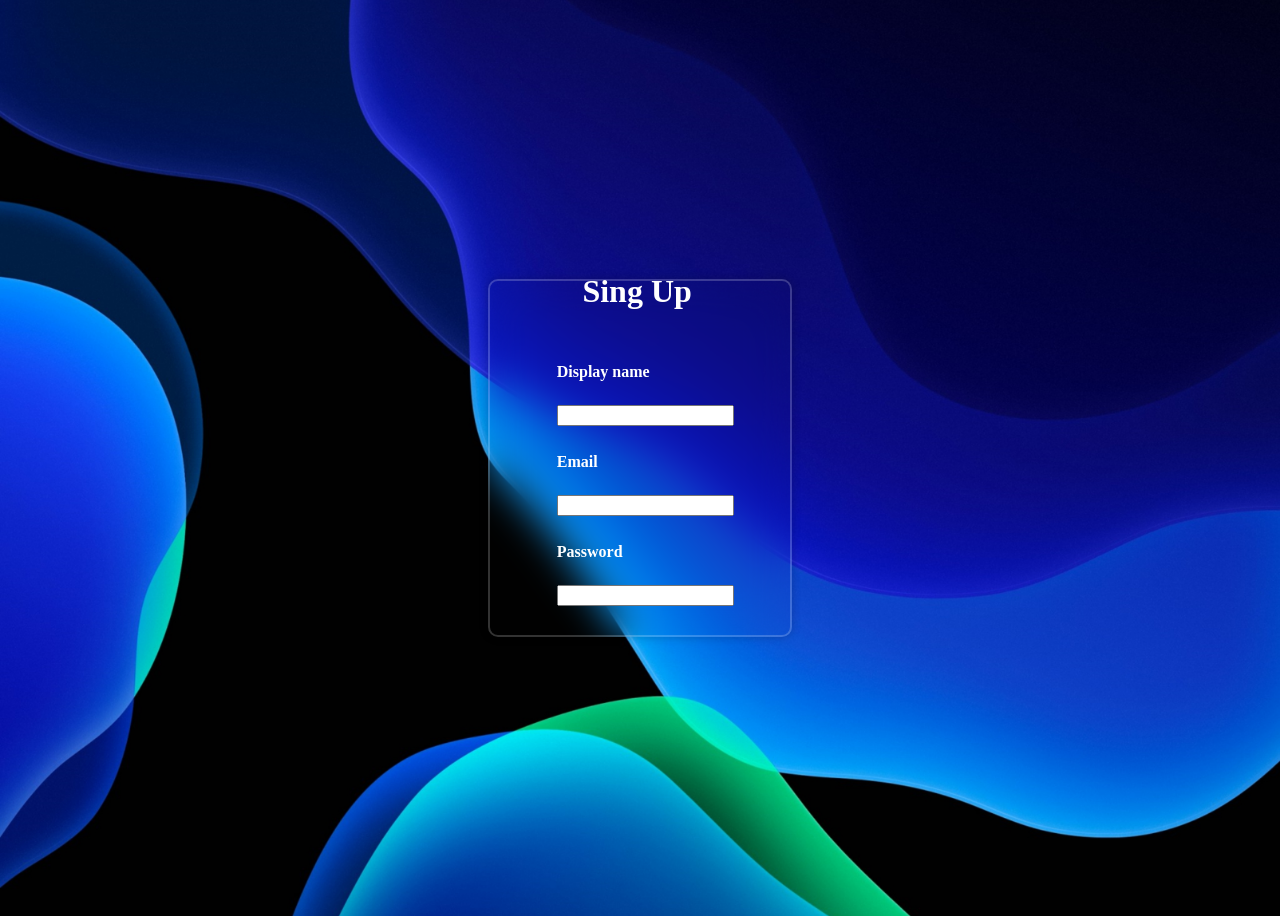
<file: Projects/HTML-CSS/Sing Up/index.html>
<!DOCTYPE html>
<html lang="en">
    <head>
        <link rel="stylesheet" href="style.css">
        <title>Sing Up</title>
    </head>

    <body>
        <div class="wrapper"></div>
    
        <div id="div_1">
            <h1 id="h1_1" class="color">Sing Up</h1>

            <h4 id="h4_1" class="color">Display name</h4>
            <input id="Display_name" type="text">

            <h4 id="h4_2" class="color">Email</h4>
            <input id="Email" type="text">

            <h4 id="h4_3" class="color">Password</h4>
            <input id="Password" type="text">
        </div>

        
        
    </body>
</html
</file>
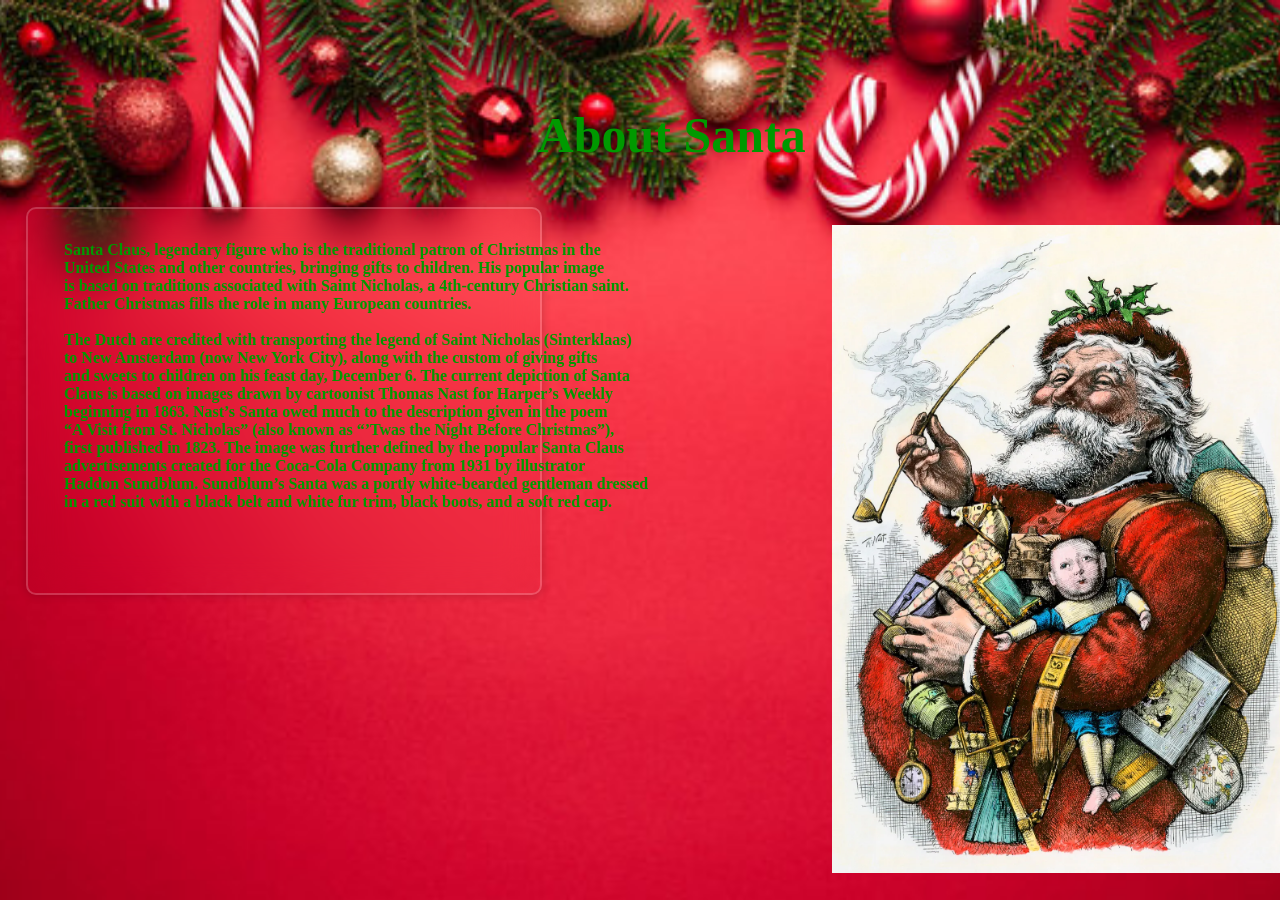
<file: Html-Css/day28/classwork/CW1/index.html>
<!DOCTYPE html>
<!-- გავაკეთოთ საახალწლლო თემატიკის საიტი სადაც იქნება საუბარი ვინ არის სანტა კლაუსი -->

<html lang="en">
    <head>
        <link rel="stylesheet" href="style.css">
        <title>About Santa</title>
    </head>
    <body>
        <div class="wrapper"></div>
        <h1 id="h1-1" class="color-1">About Santa</h1>
        <p id="p-1" class="color-1">
            Santa Claus, legendary figure who is the traditional patron of Christmas in the<br> United States and other countries, bringing gifts to children. His popular image<br> is based on traditions associated with Saint Nicholas, a 4th-century Christian saint.<br> Father Christmas fills the role in many European countries.<br><br>

            The Dutch are credited with transporting the legend of Saint Nicholas (Sinterklaas)<br> to New Amsterdam (now New York City), along with the custom of giving gifts<br> and sweets to children on his feast day, December 6. The current depiction of Santa<br> Claus is based on images drawn by cartoonist Thomas Nast for Harper’s Weekly<br> beginning in 1863. Nast’s Santa owed much to the description given in the poem <br>“A Visit from St. Nicholas” (also known as “’Twas the Night Before Christmas”),<br> first published in 1823. The image was further defined by the popular Santa Claus<br> advertisements created for the Coca-Cola Company from 1931 by illustrator<br> Haddon Sundblum. Sundblum’s Santa was a portly white-bearded gentleman dressed<br> in a red suit with a black belt and white fur trim, black boots, and a soft red cap.

            <img id="img-1" src="../picture/santa.webp" alt="">
        </p>
    </body>
</html>
</file>
<file: Html-Css/day19/style.css>
@import url('https://fonts.googleapis.com/css2?family=Montserrat:wght@800&display=swap');


body {
    background-color: rgb(33, 41, 48);
    color:rgb(224, 224, 224);
    font-family: 'Montserrat', sans-serif;
}
#h1-1 {/*For the title*/
    text-align: center;
    font-size: 50px;
}
h1 {
    font-size: 45px;
}

h2 {/*For the second title*/
    font-size: 35px;
}

h3 {/*For the third title*/
    font-size: 30px;
}

button {
    background-color:rgb(0, 154, 0);
    color:rgb(224, 224, 224);
    font-size: 20px;
}
</file>
<file: Html-Css/day21/style.css>
html {
    background-image: url(./photos/background.jpg);
    background-repeat: no-repeat;
    background-position: center;
    background-attachment: fixed;
    background-size: cover;
}
h1{
    color:rgb(157, 1, 1);
    font-weight: 900;
    position:absolute;
    top:50px;
    left:200px;
}

#jpg1 {
    position:absolute;
    top:130px;
    left:200px;
}

#jpg2 {
    position:absolute;
    top:850px;
    left:200px;
}

#jpg3 {
    position:absolute;
    top:1850px;
    left:200px;
}

#jpg4 {
    position:absolute;
    top:2250px;
    left:200px;
}

#p1 {
    color:rgb(157, 1, 1);
    font-weight: 900;
    position:absolute;
    top:550px;
    left:200px;
}
#p2{
    color:rgb(157, 1, 1);
    font-weight: 900;
    position:absolute;
    top:1000px;
    left:200px;
}
#p3{
    color:rgb(157, 1, 1);
    font-weight: 900;
    position:absolute;
    top:2000px;
    left:200px;
}
</file>
<file: Html-Css/day22/style.css>
body {
    background-image:url(./photos/background.jpg);
    background-repeat: no-repeat;
    background-position: center;
    background-attachment: fixed;
    background-size: cover;
}

#bmw_h1 {
    position:absolute;
    left:50%;
}
#bmw_history {
    position:absolute;
    left:50%;
    top: 500px;
}
#_1 {
    position:absolute;
    top:50px;
}
#_2 {
    position:absolute;
    top:450px;
}
#_3 {
    position:absolute;
    top:1530px;
}
#_4 {
    position:absolute;
    top:1550px;
    left:350px;
}
#_5 {
    position:absolute;
    top:1550px;
    left:750px;
}
#_6 {
    position:absolute;
    top:1550px;
    left:1150px;
}
#_7 {
    position:absolute;
    top:1820px;
}
#bmw-jpg-1 {
    height:300px;
    position:absolute;
    top:150px;
    left:800px;
}
#bmw-paragraph-1 {
    position:absolute;
    top:130px;
    left:30px;
}
#bmw-paragraph-2 {
    position:absolute;
    top:550px;

}
#dixi {
    position:absolute;
    top:1600px;
    left:40px;
}
#dixi-fr {
    position:absolute;
    top:1800px;
    background-color:black;
}
#BMW-M4-GTS{
    position:absolute;
    top:1600px;
    left:400px;
    height:33%;
}
#BMW-M4-GTS-fs {
    position:absolute;
    top:1800px;
    left:410px;
    background-color:black;
}
#Nazca-M12 {
    position:absolute;
    top:1600px;
    left:800px;
    height:32.5%;
}
#Nazca-M12-ex {
    position:absolute;
    top:1800px;
    left:795px;
    background-color:black;
}
#ceo {
    position:absolute;
    top:1600px;
    left:90%;
}

.color {
    color:rgb(0, 0, 255);
    
}
.gray {
    color:gray;
}
</file>
<file: Html-Css/day23/Homework N1/style.css>
body {
    background-image: url(../photos/background.jpg);
    background-repeat: no-repeat;
    background-position: center;
    background-attachment: fixed;
    background-size: cover;
}

img {
    position: absolute;
    top: 30%;
    left: 16.5%;
    height: 50%;
}

.color {
    color: rgb(0, 162, 255);
}

#h1-1 {
    position:absolute;
    top:20%;
    left:20%;
}

#FB-Button {
    padding: 10px 20px;/*ღილაკის ზომა*/
    font-size: 16px;/*ღილაკში წარწერის ზომა*/
    background-color: rgb(0, 110, 255);/*უკანაფონის ფერი*/
    color: white; /*წარწერის ფერი*/
    border-radius: 20px;/*ჩარჩოს მომრგვალება*/
    position: absolute;
    top: 35%;
    left: 60%;
}

#GH-button {
    padding: 10px 20px;
    font-size: 16px;
    background-color: rgb(197, 197, 197);
    color: white;
    border-radius: 20px;
    position: absolute;
    top: 45%;
    left: 60.5%;
}
</file>
<file: Html-Css/day23/Homework N2/style.css>
body {
    background-image: url(../photos/background\ 1.jpg);
    background-repeat: no-repeat;
    background-position: center;
    background-attachment: fixed;
    background-size: cover;
}

.wrapper {
    width: 800px;
    background: transparent;
    border: 2px solid rgba(255, 255, 255, 0.2);
    backdrop-filter: blur(20px);
    box-shadow: 0 0 10px rgba(0, 0, 0, 0.2);
    color: white;
    border-radius: 10px;
    padding: 25% 0%;
    position:absolute;
    top:18%;
}

.color {
    color: rgb(0, 217, 255);
}

#h1-1 {
    position: absolute;
    top:5%;
    left:45%;
}

#h2-1 {
    position: absolute;
    top:15%;
    left:25%;
}
#h2-2 {
    position: absolute;
    top: 47%;
    left: 65%;
}
#h2-3 {
    position:absolute;
    top: 100%;
    left: 85%;
}

#h3-1 {
    position: absolute;
    top: 70%;
    left: 90%;
}

#p-1 {
    position: absolute;
    top: 22%;
    left: 5%;
}

#img-1 {
    height: 30%;
    position: absolute;
    top: 20%;
    left: 65%;
}
#img-2 {
    height: 30%;
    position: absolute;
    top: 60%;
    left: 65%;
}
#img-3 {
    height: 40%;
    position: absolute;
    top: 90%;
    left: 65%;
}

#button-1 {
    position:absolute;
    top: 135%;
    left: 43%;
    padding: 10px 20px;
    text-align: center;
    text-decoration: none;
    display: inline-block;
    border-radius: 5px;
    border: none;
    background-image: linear-gradient(to right, black, rgb(0, 217, 255));
    color: white;
    font-size: 16px;
}
#button-2 {
    position:absolute;
    top: 135%;
    left: 47%;
    padding: 10px 20px;
    text-align: center;
    text-decoration: none;
    display: inline-block;
    border-radius: 5px;
    border: none;
    background-image: linear-gradient(to right, black, rgb(0, 217, 255));
    color: white;
    font-size: 16px;
}
#button-3 {
    position: absolute;
    top: 135%;
    left: 51%;
    padding: 10px 20px;
    text-align: center;
    text-decoration: none;
    display: inline-block;
    border-radius: 5px;
    border: none;
    background-image: linear-gradient(to right, black, rgb(0, 217, 255));
    color: white;
    font-size: 16px;
}
</file>
<file: Html-Css/day23/homework N3/style.css>
body {
    background-image: url(../photos/background\ 5.png);
    background-repeat: no-repeat;
    background-position: center;
    background-attachment: fixed;
    background-size: cover;
}

.image-container img {
    transition: transform 0.3s ease;
}
  
.image-container:hover img {
    transform: scale(1.1);
    cursor: pointer;
}
.image-container {
    display: inline;
}
.container img {
    transition: transform 0.3s ease;
}
  
.container:hover img {
    transform: scale(1.1);
    cursor: pointer;
}
.container {
    display: inline;
}
.color {
    color: red;
}

#BMW {
    position:absolute;
    top: 72%;
    left: 21%;
}
#M4 {
    height: 300px;
    position: absolute;
    top: 25%;
    left: 7%;
}

#MK4 {
    height: 300px;
    position: absolute;
    top: 25%;
    left: 50%;
}
#supra {
    position:absolute;
    top: 72%;
    left: 62%;
}
</file>
<file: Html-Css/day27/Portofolio/style.css>
@import url('https://fonts.googleapis.com/css2?family=Montserrat:wght@600&family=Roboto&family=Rubik+Doodle+Shadow&display=swap');

html {
    background-color: #04202c;
    font-family: Roboto;
}
body, ul {
    margin: 0;
    padding: 0;
    list-style: none;
}
nav {
    background-color: #304044;
}
nav ul {
    display: flex;
    justify-content: right;
}
nav ul li {
    margin: 0 20px;
    font-size: 20px;
}
nav ul li a  {
    color: #c9d1c8;
    text-decoration: none;
    padding: 20px 15px;
    display: inline-block;
}
nav ul li a:hover {
    background-color: #304044;
}

#h1-1 {
    position: absolute;
    top: -0.5%;
    left: 3%;
}
#h1-2 {
    position: absolute;
    top: 20%;
    left: 25%;
    font-size: 400%;
}
#h2-1 {
    position: absolute;
    top: 50%;
    left: 25%;
}
#h2-2{
    position: absolute;
    top: 95%;
    left: 45%;
    font-size: 50px;
}
#h2-3{
    position: absolute;
    top: 195%;
    left: 30%;
    font-size: 50px;
}
#h3-1 {
    position: absolute;
    top: 225%;
    left: 17%;
}
#h3-2 {
    position: absolute;
    top: 239%;
    left: 17%;
}
#h4-1 {
    position: absolute;
    top: 110%;
    left: 45%;
}
#p-1 {
    position:absolute;
    left: 38.5%
}
#img-1 {
    height: 70%;
    position: relative;
    top: 10%;
    left: 10%;
    border-radius: 10px;
}
#home {
    width: auto;
    height: 500px;
}
#about {
    width: auto;
    height: 600px;
}
#contact {
    width: auto;
    height: 600px;
}
#call {
    height: 10%;
    border-radius: 20px;
    position: absolute;
    top: 225%;
    left: 12%;
}
#gmail{
    height: 8%;
    border-radius: 20px;
    position: absolute;
    top: 240%;
    left: 11.5%;
}
#instagram {
    height: 10%;
    border-radius: 20px;
    position: absolute;
    top: 260%;
    left: 11.5%;
}
#facebook {
    height: 10%;
    border-radius: 20px;
    position: absolute;
    top: 260%;
    left: 17.5%;
}
#github {
    height: 10.5%;
    border-radius: 20px;
    position: absolute;
    top: 260%;
    left: 23.5%;
}
#input-1 {
    position: absolute;
    top: 225%;
    left: 50%;
    height: 7%;
    width: 30%;
    font-size: 150%;
    border-radius: 10px;
}
#input-2 {
    position: absolute;
    top: 235%;
    left: 50%;
    height: 7%;
    width: 30%;
    font-size: 150%;
    border-radius: 10px;
}
#input-3 {
    position: absolute;
    top: 245%;
    left: 50%;
    height: 7%;
    width: 30%;
    font-size: 150%;
    border-radius: 10px;
}
#div-2 {
    width: auto;
    height: 50px;
    background-color: #304044;
}

.submit-button {
    background-color: #4caf50;
    border: none;
    color: white;
    padding: 10px 20px;
    font-size: 16px;
    cursor: pointer;
    border-radius: 4px;
    position: absolute;
    top: 257%;
    left: 61%;
}
.color-T {
    color: #c9d1c8;
}
.color-I {
    color: green;
}
</file>
<file: Projects/HTML-CSS/Sing Up/style.css>
body {
    display: flex;
    justify-content: center;
    align-items: center;
    min-height: 100vh;
    background: url(./picture/background.jpg) no-repeat;
    background-size: cover;
    background-position: center;
}

.wrapper {
    width: 300px;
    background: transparent;
    border: 2px solid rgba(255, 255, 255, 0.2);
    backdrop-filter: blur(20px);
    box-shadow: 0 0 10px rgba(0, 0, 0, 0.2);
    color: white;
    border-radius: 10px;
    padding: 14% 0%;
}

.topnav input[type=text] {
  border: 1px solid white;
}
.color {
    color:white;
}

#h1_1 {
    position:absolute;
    top:28%;
    left:45.5%;
}
#h4_1 {
    position:absolute;
    top:38%;
    left:43.5%;
}
#h4_2 {
    position:absolute;
    top:48%;
    left:43.5%;
}
#h4_3 {
    position:absolute;
    top:58%;
    left:43.5%;
}

#Display_name {
    position:absolute;
    top:45%;
    left:43.5%;
}
#Email {
    position:absolute;
    top:55%;
    left:43.5%;
}
#Password {
    position:absolute;
    top:65%;
    left:43.5%;
}
</file>
<file: Html-Css/day28/classwork/CW1/style.css>
@import url('https://fonts.googleapis.com/css2?family=Montserrat:wght@600&family=Mountains+of+Christmas&family=Roboto&family=Rubik+Doodle+Shadow&display=swap');

body {
    font-family: Mountains of Christmas;
    background-image: url(../picture/background\ 1.jpg);
    background-repeat: no-repeat;
    background-position: center;
    background-attachment: fixed;
    background-size: cover;
}

#h1-1 {
    font-size: 50px;
    position: fixed;
    top: 8%;
    left: 42%;
}
#p-1 {
    font-weight: 700;
    position: fixed;
    top: 25%;
    left: 5%;
}
#img-1 {
    height: 72%;
    position: fixed;
    top: 25%;
    left:65%;
}

.wrapper {
    width: 40%;
    background: transparent;
    border: 2px solid rgba(255, 255, 255, 0.2);
    backdrop-filter: blur(20px);
    box-shadow: 0 0 10px rgba(0, 0, 0, 0.2);
    color: white;
    border-radius: 10px;
    padding: 15% 0%;
    position:absolute;
    top:23%;
    left: 2%;
}
.color-1 {
    color: #009900;
}
</file>
